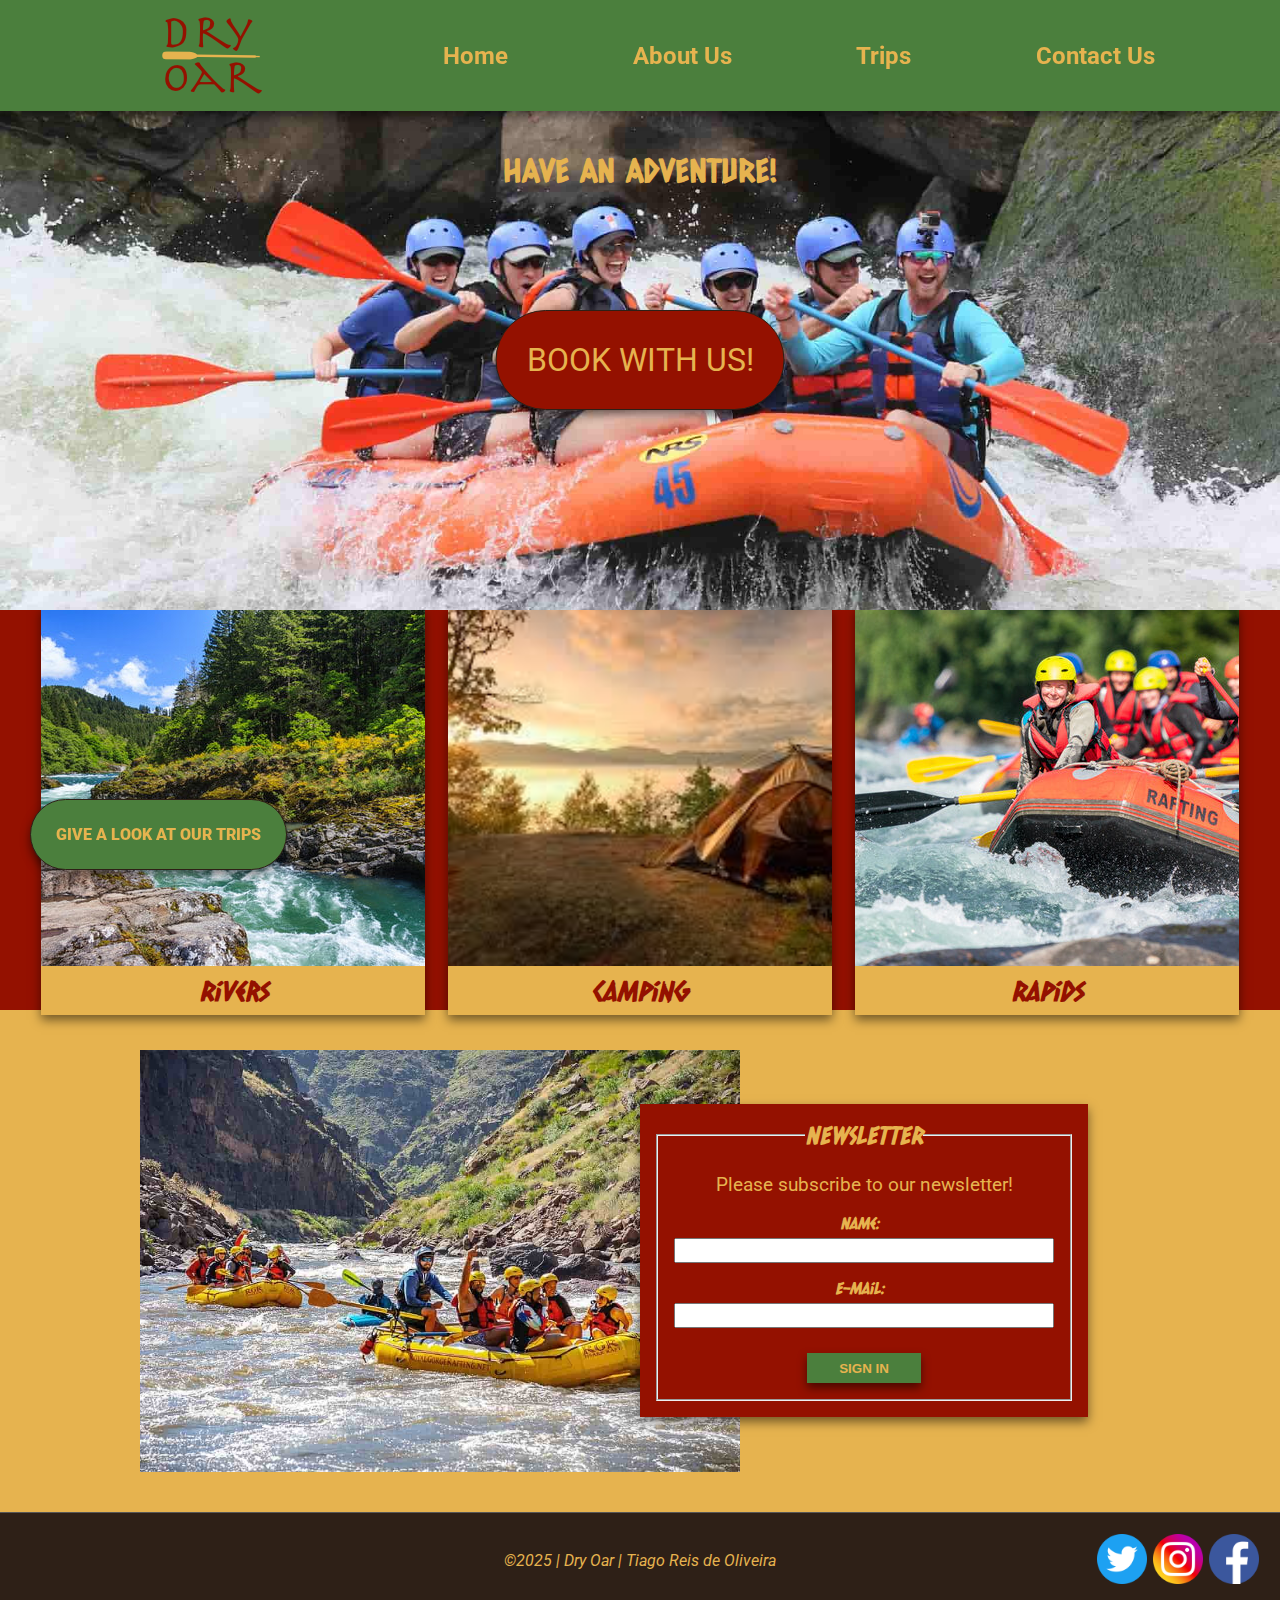
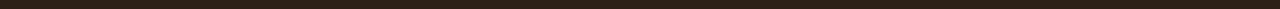
<file: wwr/index.html>
<!DOCTYPE html>
<html lang="en-US">
    <head>
        <meta charset="UTF-8">
        <meta name="viewport" content="width=device-width,initial-scale=1.0">
        <title>HOME | DRY OAR RAFTING</title>
        <meta name="description" content="Dry Oar offers thrilling whitewater rafting adventures for all skill levels. Explore scenic rivers, expert guides, and unforgettable outdoor experiences. Book your ride today!">
        <meta name="author" content="Tiago Reis de Oliveira">
        <link rel="stylesheet" href="styles/rafting.css">
        <link rel="preconnect" href="https://fonts.googleapis.com">
        <link rel="preconnect" href="https://fonts.gstatic.com" crossorigin>
        <link href="https://fonts.googleapis.com/css2?family=Caesar+Dressing&family=Roboto:wght@400;700&display=swap" rel="stylesheet">
    </head>
    <body>
        <header>
            <img class="logo" src="images/dryoarlogo.png" alt="Dry Oar Logo">
            <nav>
                <a href="index.html">Home</a>
                <a href="about.html">About Us</a>
                <a href="trips.html">Trips</a>
                <a href="contact.html">Contact Us</a>
            </nav>
        </header>
        <main>
            <a class="floating-button" href="trips.html">GIVE A LOOK AT OUR TRIPS</a>
            <div class="home hero">
                <h1>HAVE AN ADVENTURE!</h1>
                <img src="images/home-hero.jpg" alt="People Having Fun Rafting">
                <a>BOOK WITH US!</a>
            </div>
            <div class="services">
                <figure><img src="images/rivers.jpg" alt="People Rafting"><figcaption>Rivers</figcaption></figure>
                <figure><img src="images/camping.jpg" alt="People Rafting"><figcaption>Camping</figcaption></figure>
                <figure><img src="images/rapids.jpg" alt="People Rafting"><figcaption>Rapids</figcaption></figure>
            </div>
            <div class="newsletter">
                <img src="images/rafting-newsletter.jpg" alt="Dry OAR Logo">
                <form class="news">
                    <fieldset>
                        <legend>NEWSLETTER</legend>
                        <div class="user-info">
                            <p>Please subscribe to our newsletter!</p>
                            <label for="name">Name:</label>
                            <input type="text" id="name" name="name">
                            <label for="useremail">E-mail:</label>
                            <input type="email" id="useremail" name="useremail">
                            <button type="submit">SIGN IN</button>
                        </div>
                    </fieldset>
                </form>
            </div>
        </main>
        <footer>
            <p>&copy;2025 | Dry Oar | Tiago Reis de Oliveira</p>
            <nav class="socialmedia">
                <a href="https://www.instagram.com/"><img src="images/twitter.png" alt="Twitter Logo"></a>
                <a href="https://www.facebook.com/"><img src="images/instagram.png" alt="Instagram Logo"></a>
                <a href="https://x.com/"><img src="images/facebook.png" alt="Facebook Logo"></a>
            </nav>
        </footer>
    </body>
    <!-- Last update: July 12th, 2025 -->
</html>
</file>
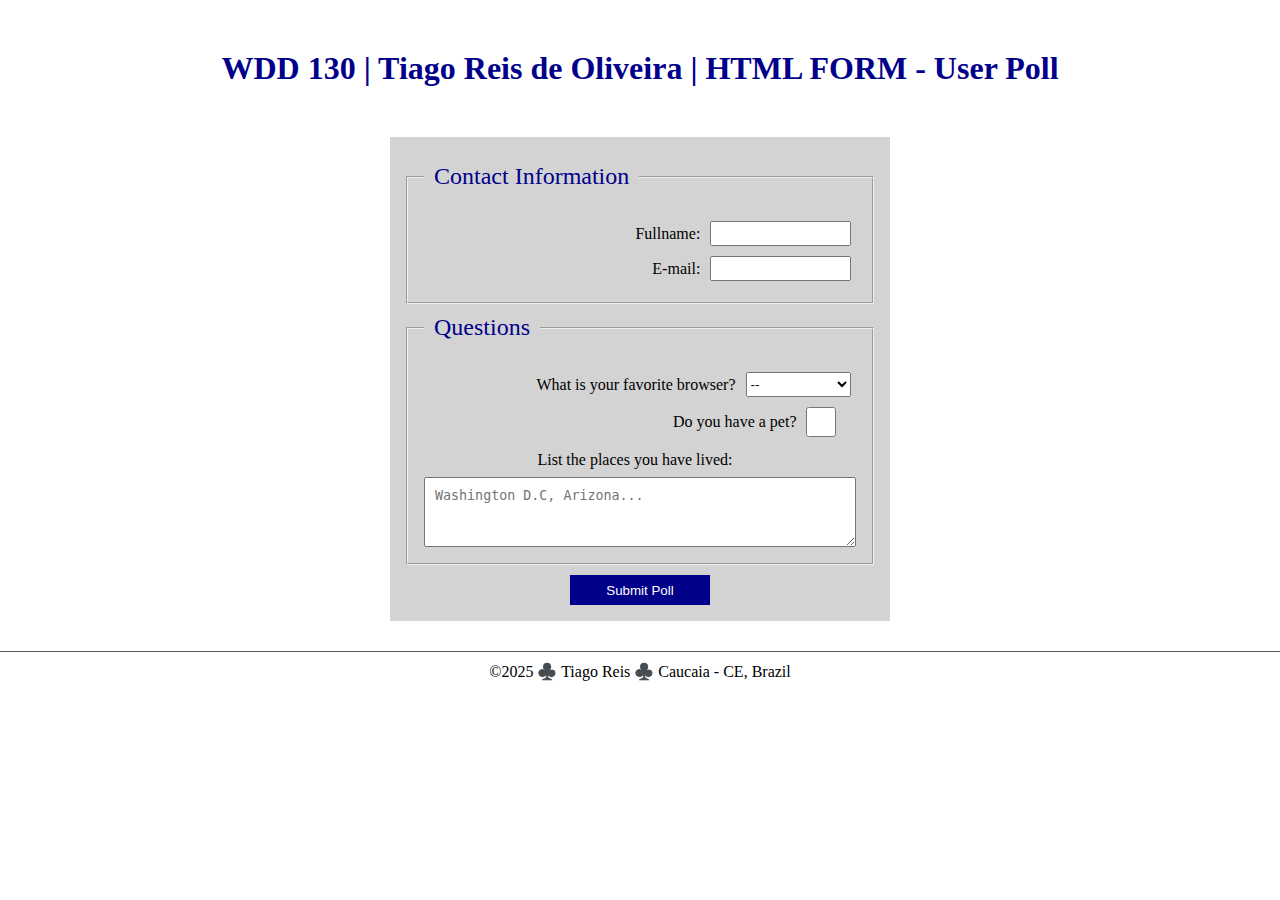
<file: week05/poll-form.html>
<!DOCTYPE html>
<html lang="en-US">
    <head>
        <meta charset="UTF-8">
        <meta name="viewport" content="width=device-width,initial-scale=1.0">
        <title>WDD 130 | HTML FORM - User Poll</title>
        <meta name="description" content="Html form practice">
        <meta name="author" content="Tiago Reis de Oliveira">
        <link rel="stylesheet" href="styles/poll-form.css">
    </head>
    <body>
        <header>
            <h1>WDD 130 | Tiago Reis de Oliveira | HTML FORM - User Poll</h1>
        </header>
        <main>
            <form>
                <fieldset>
                    <legend>Contact Information</legend>
                    <div class="form-item column2">
                        <label for="fullname">Fullname:</label>
                        <input type="text" id="fullname" name="fullname">
                    </div>
                    <div class="form-item column2">
                        <label for="useremail">E-mail:</label>
                        <input type="email" id="useremail" name="useremail">
                    </div>
                </fieldset>
                <fieldset>
                    <legend>Questions</legend>
                    <div class="form-item column1">
                        <label for="browser">What is your favorite browser?</label>
                        <select id="browser" name="browser">
                            <option value="" selected>--</option>
                            <option value="chrome">Google Chrome</option>
                            <option value="firefox">Firefox</option>
                            <option value="edge">Microsoft Edge</option>
                        </select>
                    </div>
                    <div class="form-item column1">
                        <label for="pet">Do you have a pet?</label>
                        <input type="checkbox" id="pet" name="pet">
                    </div>
                    <div class="form-item column3">
                        <label for="feedback">List the places you have lived:</label>
                        <textarea id="feedback" name="feedback" placeholder="Washington D.C, Arizona..."></textarea>
                    </div>
                </fieldset>
                <button type="submit">Submit Poll</button>
            </form>
        </main>
        <footer>
            <p>&copy;2025 ♣️ Tiago Reis ♣️ Caucaia - CE, Brazil</p>
        </footer>
    </body>
</html>
</file>
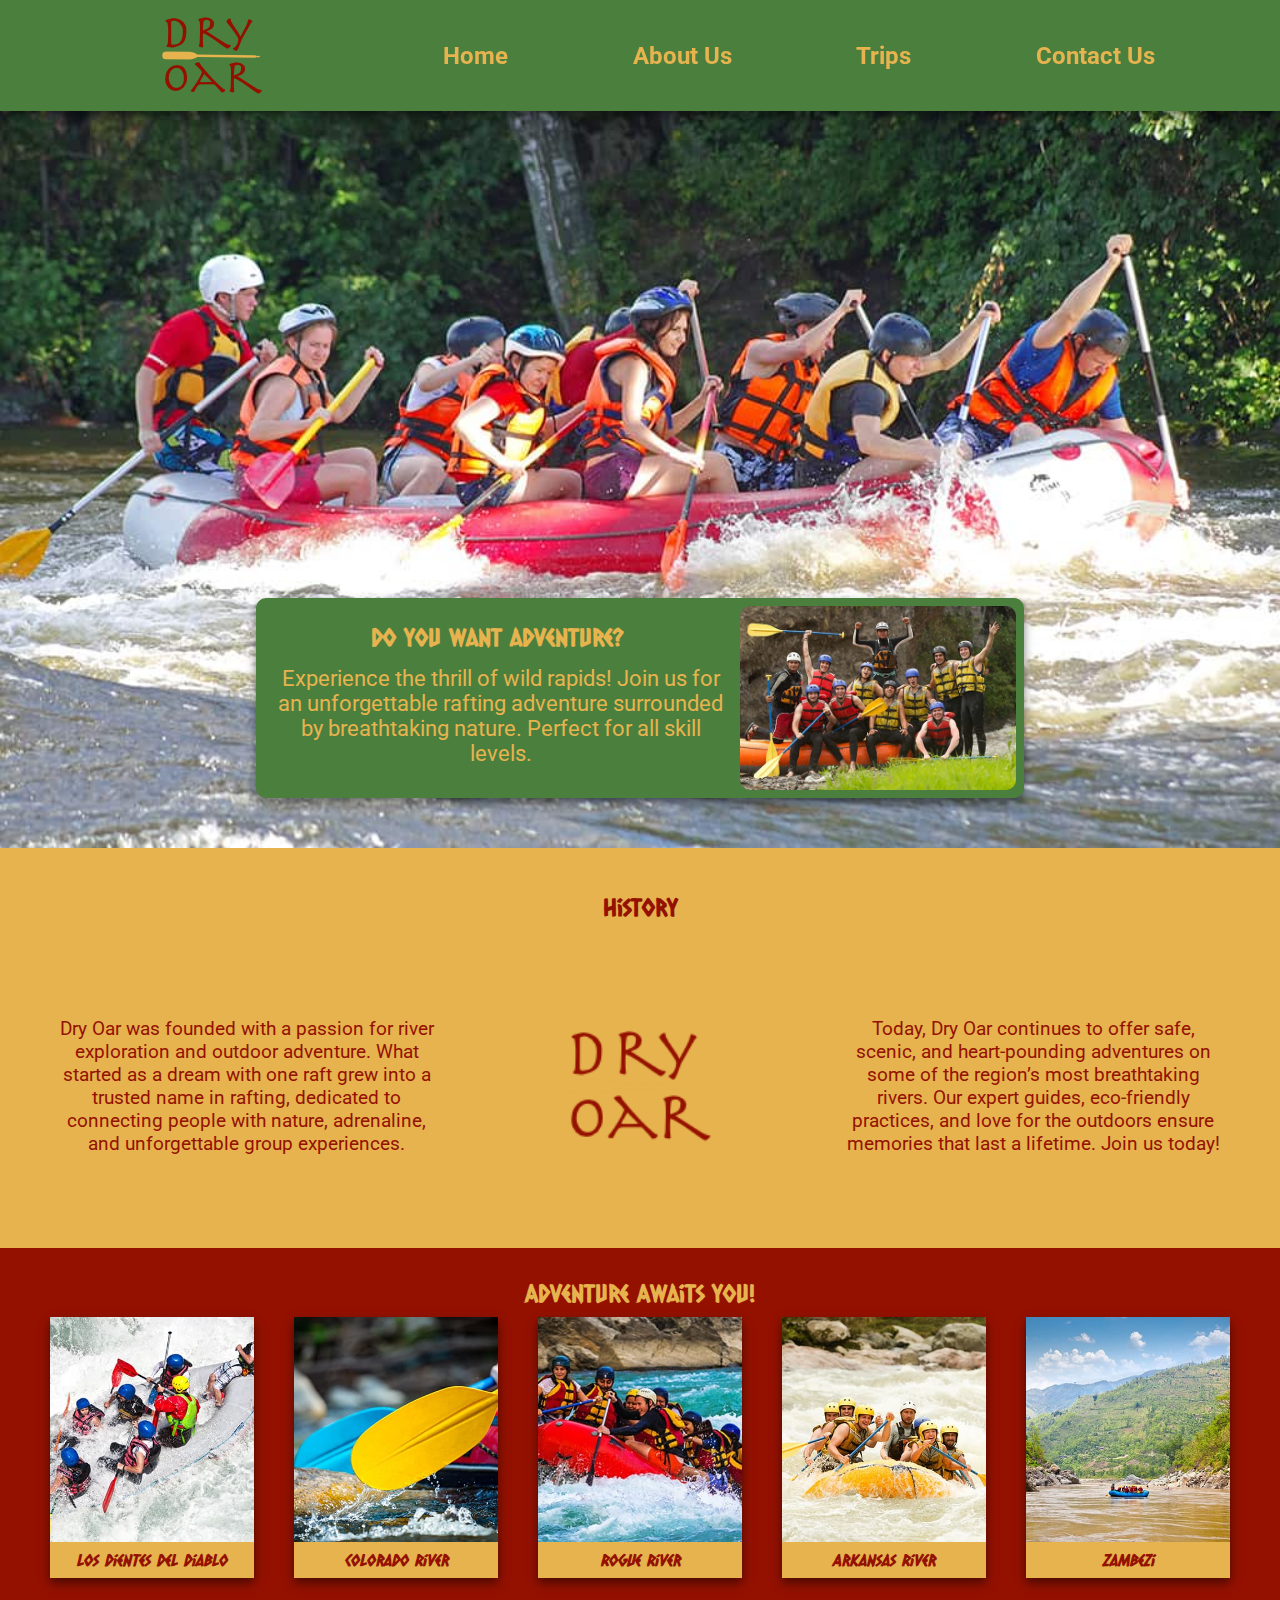
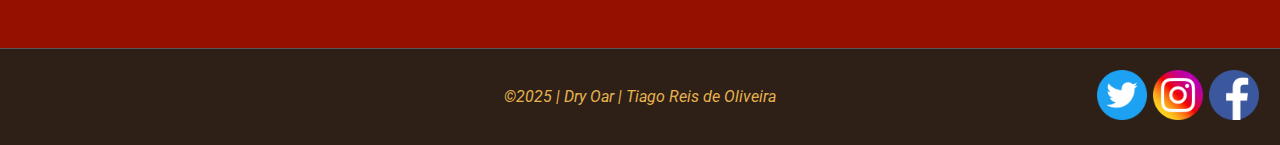
<file: wwr/about.html>
<!DOCTYPE html>
<html lang="en-US">
    <head>
        <meta charset="UTF-8">
        <meta name="viewport" content="width=device-width,initial-scale=1.0">
        <title>ABOUT US | DRY OAR RAFTING</title>
        <meta name="description" content="Dry Oar offers thrilling whitewater rafting adventures for all skill levels. Explore scenic rivers, expert guides, and unforgettable outdoor experiences. Book your ride today!">
        <meta name="author" content="Tiago Reis de Oliveira">
        <link rel="stylesheet" href="styles/rafting.css">
        <link rel="preconnect" href="https://fonts.googleapis.com">
        <link rel="preconnect" href="https://fonts.gstatic.com" crossorigin>
        <link href="https://fonts.googleapis.com/css2?family=Caesar+Dressing&family=Roboto:wght@400;700&display=swap" rel="stylesheet">
    </head>
    <body>
        <header>
            <img class="logo" src="images/dryoarlogo.png" alt="Dry Oar Logo">
            <nav>
                <a href="index.html">Home</a>
                <a href="about.html">About Us</a>
                <a href="trips.html">Trips</a>
                <a href="contact.html">Contact Us</a>
            </nav>
        </header>
        <main>
            <div class="hero">
                <img src="images/hero-img.jpg" alt="People Having Fun Rafting">
                <h1>Dry Oar Rafting Company</h1>
                <article>
                    <img src="images/happy-people.jpg" alt="Happy People After Rafting">
                    <h2>Do you want adventure?</h2>
                    <p> Experience the thrill of wild rapids! Join us for an unforgettable rafting adventure surrounded by breathtaking nature. Perfect for all skill levels.</p>
                </article>
            </div>
            <section class="history">
                <h2>History</h2>
                <p>Dry Oar was founded with a passion for river exploration and outdoor adventure. What started as a dream with one raft grew into a trusted name in rafting, dedicated to connecting people with nature, adrenaline, and unforgettable group experiences.</p>
                <img src="images/dryoarlogo.png" alt="Dry OAR Logo">
                <p>Today, Dry Oar continues to offer safe, scenic, and heart-pounding adventures on some of the region’s most breathtaking rivers. Our expert guides, eco-friendly practices, and love for the outdoors ensure memories that last a lifetime. Join us today!</p>
            </section>
            <section class="adventure">
                <h2>Adventure Awaits You!</h2>
                <figure><img src="images/adventure-awaits1.jpg" alt="People Rafting"><figcaption>Los Dientes del Diablo</figcaption></figure>
                <figure><img src="images/adventure-awaits2.jpg" alt="People Rafting"><figcaption>Colorado River</figcaption></figure>
                <figure><img src="images/adventure-awaits3.jpg" alt="People Rafting"><figcaption>Rogue River</figcaption></figure>
                <figure><img src="images/adventure-awaits4.jpg" alt="People Rafting"><figcaption>Arkansas River</figcaption></figure>
                <figure><img src="images/adventure-awaits5.jpg" alt="People Rafting"><figcaption>Zambezi</figcaption></figure>
            </section>
        </main>
        <footer>
            <p>&copy;2025 | Dry Oar | Tiago Reis de Oliveira</p>
            <nav class="socialmedia">
                <a href="https://www.instagram.com/"><img src="images/twitter.png" alt="Twitter Logo"></a>
                <a href="https://www.facebook.com/"><img src="images/instagram.png" alt="Instagram Logo"></a>
                <a href="https://x.com/"><img src="images/facebook.png" alt="Facebook Logo"></a>
            </nav>
        </footer>
    </body>
    <!-- Last update: July 12th, 2025 -->
</html>
</file>
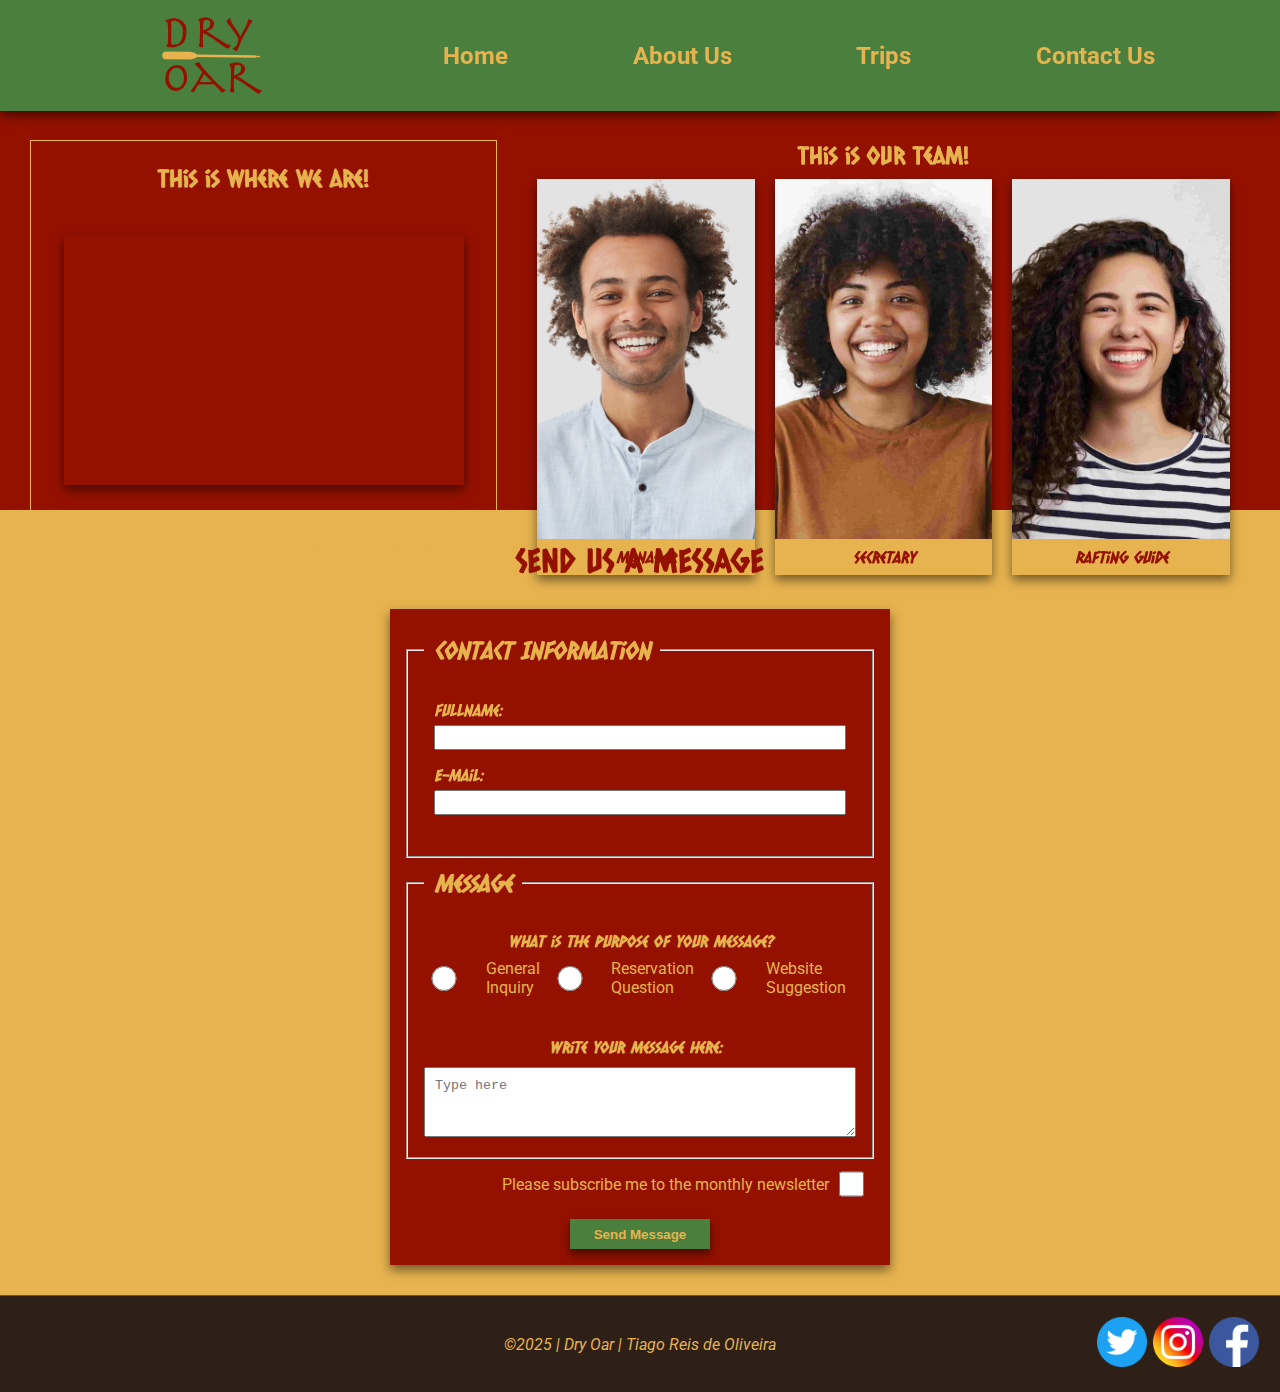
<file: wwr/contact.html>
<!DOCTYPE html>
<html lang="en-US">
    <head>
        <meta charset="UTF-8">
        <meta name="viewport" content="width=device-width,initial-scale=1.0">
        <title>Contact | Dry Oar RAFTING</title>
        <meta name="description" content="Dry Oar offers thrilling whitewater rafting adventures for all skill levels. Explore scenic rivers, expert guides, and unforgettable outdoor experiences. Talk to us and answer your questions and concerns!!">
        <meta name="author" content="Tiago Reis de Oliveira">
        <link rel="stylesheet" href="styles/rafting.css">
        <link rel="preconnect" href="https://fonts.googleapis.com">
        <link rel="preconnect" href="https://fonts.gstatic.com" crossorigin>
        <link href="https://fonts.googleapis.com/css2?family=Caesar+Dressing&family=Roboto:wght@400;700&display=swap" rel="stylesheet">
    </head>
    <body>
        <header>
            <img class="logo" src="images/dryoarlogo.png" alt="Dry Oar Logo">
            <nav>
                <a href="index.html">Home</a>
                <a href="about.html">About Us</a>
                <a href="trips.html">Trips</a>
                <a href="contact.html">Contact Us</a>
            </nav>
        </header>
        <main>
            <section class="team_map">
                <div class="map">
                    <h2>This is where we are!</h2>
                    <iframe src="https://www.google.com/maps/embed?pb=!1m18!1m12!1m3!1d371357.71939227585!2d78.50235937343753!3d43.3512537!2m3!1f0!2f0!3f0!3m2!1i1024!2i768!4f13.1!3m3!1m2!1s0x3880b686240d87b5%3A0x85b1a465e609efa0!2sC%C3%A2nion%20de%20Charyn!5e0!3m2!1spt-BR!2sbr!4v1753541486669!5m2!1spt-BR!2sbr" width="400" height="250" allowfullscreen="" loading="lazy" referrerpolicy="no-referrer-when-downgrade"></iframe>
                    <p>River Rafting Adventure, Charyn Canyon, Kazakhstan</p>
                </div>
                <div class="team">
                    <h2>This is our team!</h2>
                    <div class="employees">
                        <figure><img src="images/dwigth-schrute.jpg" alt="Our manager, Dwigth Schrut!"><figcaption>Manager</figcaption></figure>
                        <figure><img src="images/karen-malone.jpg" alt="Our secretary, Karen Malone!"><figcaption>Secretary</figcaption></figure>
                        <figure><img src="images/pam-beesley.jpg" alt="Our rafting guide, Pam Beesley!"><figcaption>Rafting Guide</figcaption></figure>
                    </div>
                </div>
            </section>
            <section class="formulary">
                <h1>SEND US A MESSAGE</h1>
                <form>
                    <fieldset>
                        <legend>Contact Information</legend>
                        <div class="contact">
                            <label for="fullname">Fullname:</label>
                            <input type="text" id="fullname" name="fullname">
                            <label for="useremail">E-mail:</label>
                            <input type="email" id="useremail" name="useremail">
                        </div>
                    </fieldset>
                    <fieldset>
                        <legend>Message</legend>
                        <div class="radio_options">
                            <p>What is the purpose of your message?</p>
                            <input type="radio" id="inquiry" name="purpose" value="GeneralInquiry">
                            <label for="inquiry">General Inquiry</label>
                            <input type="radio" id="reservation" name="purpose" value="ReservationQuestion">
                            <label for="reservation">Reservation Question</label>
                            <input type="radio" id="suggestion" name="purpose" value="WebsiteSuggestion">
                            <label for="suggestion">Website Suggestion</label>
                        </div>
                        <div class="message">
                            <label for="feedback">Write your message here:</label>
                            <textarea id="feedback" name="feedback" placeholder="Type here"></textarea>
                        </div>
                    </fieldset>
                    <div class="subscribe">
                        <label for="subs">Please subscribe me to the monthly newsletter</label>
                        <input type="checkbox" id="subs" name="subs">
                    </div>
                    <button type="submit">Send Message</button>
                </form>
            </section>
        </main>
        <footer>
            <p>&copy;2025 | Dry Oar | Tiago Reis de Oliveira</p>
            <nav class="socialmedia">
                <a href="https://www.instagram.com/"><img src="images/twitter.png" alt="Twitter Logo"></a>
                <a href="https://www.facebook.com/"><img src="images/instagram.png" alt="Instagram Logo"></a>
                <a href="https://x.com/"><img src="images/facebook.png" alt="Facebook Logo"></a>
            </nav>
        </footer>
    </body>
    <!-- Last update: July 12th, 2025 -->
</html>
</file>
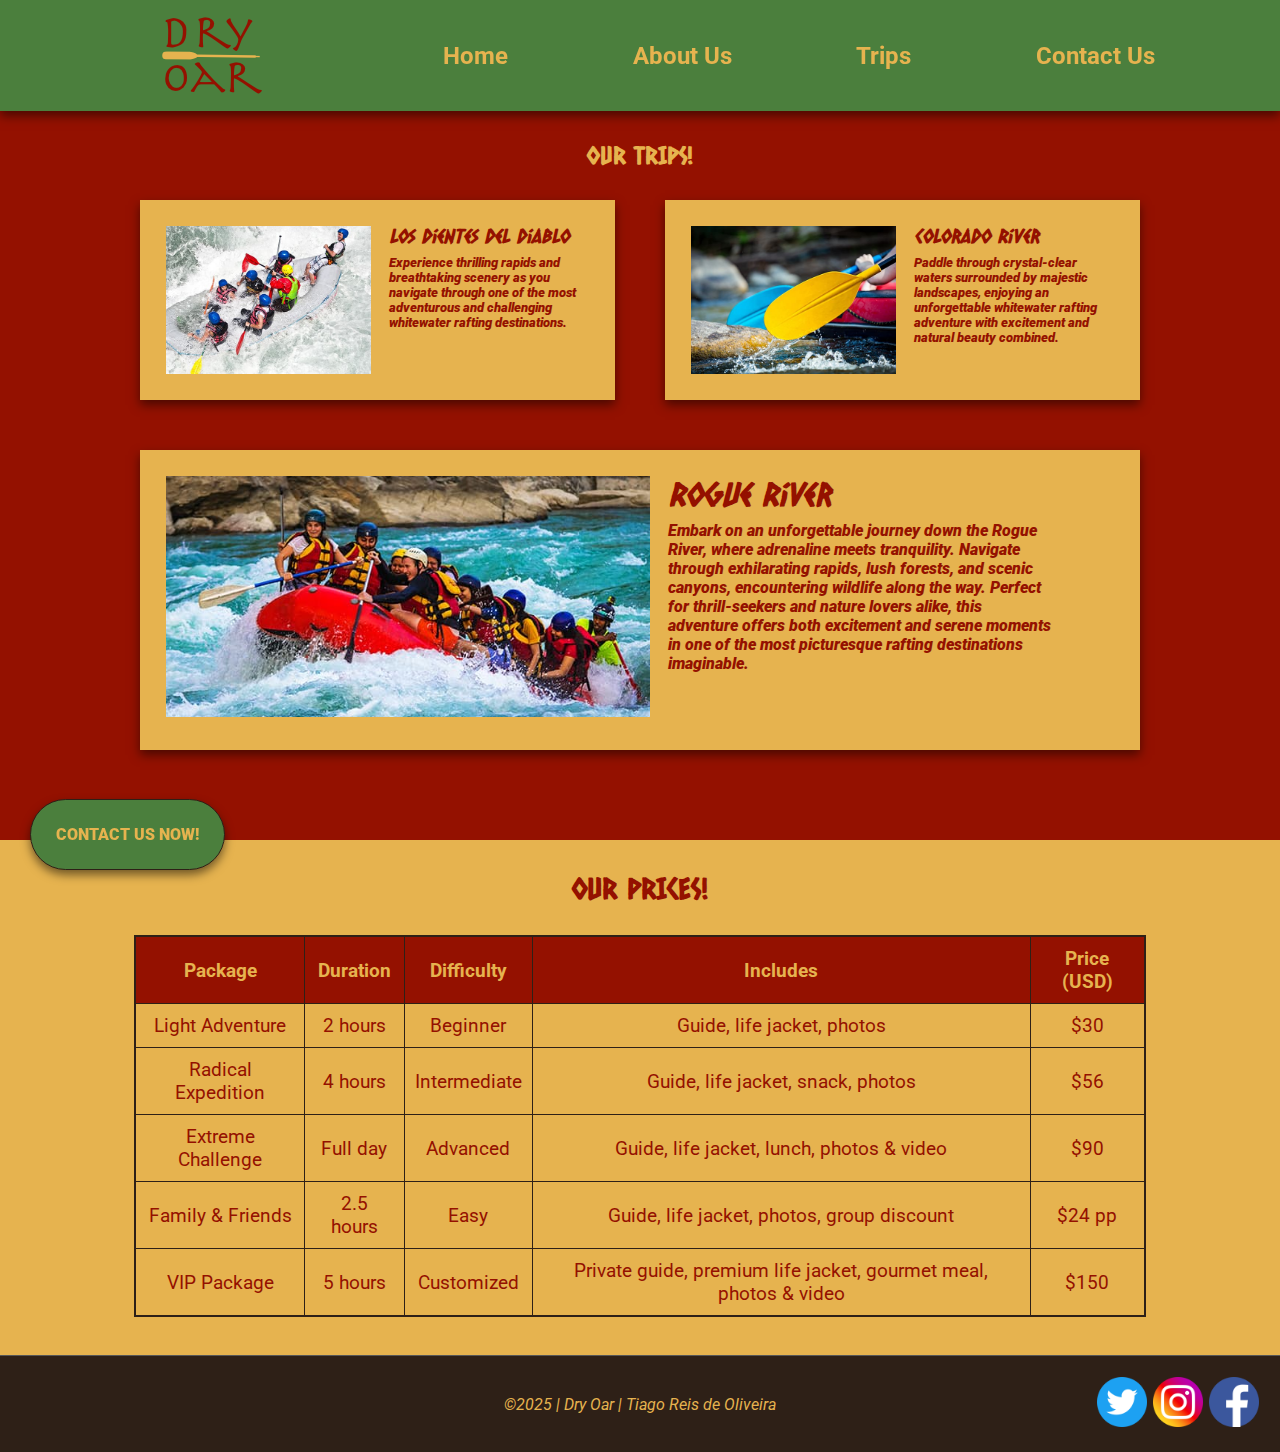
<file: wwr/trips.html>
<!DOCTYPE html>
<html lang="en-US">
    <head>
        <meta charset="UTF-8">
        <meta name="viewport" content="width=device-width,initial-scale=1.0">
        <title>TRIPS | DRY OAR RAFTING</title>
        <meta name="description" content="Dry Oar offers thrilling whitewater rafting adventures for all skill levels. Explore scenic rivers, expert guides, and unforgettable outdoor experiences. Book your ride today!">
        <meta name="author" content="Tiago Reis de Oliveira">
        <link rel="stylesheet" href="styles/rafting.css">
        <link rel="preconnect" href="https://fonts.googleapis.com">
        <link rel="preconnect" href="https://fonts.gstatic.com" crossorigin>
        <link href="https://fonts.googleapis.com/css2?family=Caesar+Dressing&family=Roboto:wght@400;700&display=swap" rel="stylesheet">
    </head>
    <body>
        <header>
            <img class="logo" src="images/dryoarlogo.png" alt="Dry Oar Logo">
            <nav>
                <a href="index.html">Home</a>
                <a href="about.html">About Us</a>
                <a href="trips.html">Trips</a>
                <a href="contact.html">Contact Us</a>
            </nav>
        </header>
        <main>
            <a class="floating-button" href="contact.html">CONTACT US NOW!</a>
            <section class="trips">
                <h2>OUR TRIPS!</h2>
                <figure><img src="images/adventure-awaits1.jpg" alt="People Rafting"><figcaption>Los Dientes del Diablo<p>Experience thrilling rapids and breathtaking scenery as you navigate through one of the most adventurous and challenging whitewater rafting destinations.</p></figcaption></figure>
                <figure><img src="images/adventure-awaits2.jpg" alt="People Rafting"><figcaption>Colorado River<p>Paddle through crystal-clear waters surrounded by majestic landscapes, enjoying an unforgettable whitewater rafting adventure with excitement and natural beauty combined.</p></figcaption></figure>
                <figure id="trip3"><img src="images/adventure-awaits3.jpg" alt="People Rafting"><figcaption>Rogue River<p>Embark on an unforgettable journey down the Rogue River, where adrenaline meets tranquility. Navigate through exhilarating rapids, lush forests, and scenic canyons, encountering wildlife along the way. Perfect for thrill-seekers and nature lovers alike, this adventure offers both excitement and serene moments in one of the most picturesque rafting destinations imaginable.</p></figcaption></figure>
            </section>
            <section class="table">
                <h2>OUR PRICES!</h2>
                <table>
                <thead>
                    <tr>
                        <th>Package</th>
                        <th>Duration</th>
                        <th>Difficulty</th>
                        <th>Includes</th>
                        <th>Price (USD)</th>
                    </tr>
                </thead>
                <tbody>
                    <tr>
                        <td>Light Adventure</td>
                        <td>2 hours</td>
                        <td>Beginner</td>
                        <td>Guide, life jacket, photos</td>
                        <td>$30</td>
                    </tr>
                    <tr>
                        <td>Radical Expedition</td>
                        <td>4 hours</td>
                        <td>Intermediate</td>
                        <td>Guide, life jacket, snack, photos</td>
                        <td>$56</td>
                    </tr>
                    <tr>
                        <td>Extreme Challenge</td>
                        <td>Full day</td>
                        <td>Advanced</td>
                        <td>Guide, life jacket, lunch, photos & video</td>
                        <td>$90</td>
                    </tr>
                    <tr>
                        <td>Family & Friends</td>
                        <td>2.5 hours</td>
                        <td>Easy</td>
                        <td>Guide, life jacket, photos, group discount</td>
                        <td>$24 pp</td>
                    </tr>
                    <tr>
                        <td>VIP Package</td>
                        <td>5 hours</td>
                        <td>Customized</td>
                        <td>Private guide, premium life jacket, gourmet meal, photos & video</td>
                        <td>$150</td>
                    </tr>
                </tbody>
            </table>
            </section>
        </main>
        <footer>
            <p>&copy;2025 | Dry Oar | Tiago Reis de Oliveira</p>
            <nav class="socialmedia">
                <a href="https://www.instagram.com/"><img src="images/twitter.png" alt="Twitter Logo"></a>
                <a href="https://www.facebook.com/"><img src="images/instagram.png" alt="Instagram Logo"></a>
                <a href="https://x.com/"><img src="images/facebook.png" alt="Facebook Logo"></a>
            </nav>
        </footer>
    </body>
    <!-- Last update: July 12th, 2025 -->
</html>
</file>
<file: wwr/styles/rafting.css>
:root {
    --primary-color: #941100;
    --secondary-color: #E6B34F;
    --accent1-color: #4B7F3D;
    --accent2-color: #2E2017;
    --heading-font: "Caesar Dressing", sans-serif;
    --body-font: "Roboto", sans-serif;
}

* {
    margin: 0;
    padding: 0;
    box-sizing: border-box;
}

body {
    font-family: var(--body-font);
    color: var(--accent2-color);
}

header {
    width: 100%;
    position: fixed;
    top: 0;
    background-color: var(--accent1-color);
    display: grid;
    grid-template-columns: 1fr 2fr;
    place-items: center;
    z-index: 1;
    box-shadow: 0 5px 10px rgb(0 0 0 / 50%);
}

header .logo{
    padding: 10px;
}

header, main, footer {
    min-width: 840px;
    margin: 0 auto;
}

h1, h2 {
    font-family: var(--heading-font);
    color: var(--primary-color);
}

nav, p, section, article {
    padding: 0.5rem;
}

nav{
    display: flex;
    width: 100%;
}

header a{
    text-decoration: none;
    color: var(--secondary-color);
    font-weight: 700;
    font-size: 1.5rem;
    flex: 1 1 auto;
    margin: 0.5rem;
}

.socialmedia a {
    text-decoration: none;
}

.socialmedia img {
    width: 50px;
}

.hero {
    position: relative;
}

.hero img {
    display: block;
    width: 100%;
    height: auto;
}

.hero h1 {
    position: absolute;
    top: 1.5rem;
    color: var(--secondary-color);
    padding: 1rem;
    width: 100%;
    text-align: center;
}

.hero article {
    left: 20%;
    position: absolute;
    bottom: 50px;
    background-color: var(--accent1-color);
    width: 60%;
    height: 200px;
    border-radius: 10px;
    text-align: center;
    justify-content: center;
    box-shadow: 0 5px 10px rgb(0 0 0 / 50%);
}

.hero article h2{
    margin-top: 16px;
    color: var(--secondary-color);
}

.hero article img {
    float: right;
    height: 100%;
    width: auto;
    border-radius: 10px;
    margin-left: 10px;
}

.hero article p{
    margin-top: 2%;
    font-size: 1.7vw;
    padding: 0;
    margin-left: 7px;
    height: 100%;
    color: var(--secondary-color)
}

.history {
    display: grid;
    padding: 0 50px 40px 50px;
    min-height: 400px;
    background-color: var(--secondary-color);
    grid-template-columns: 1fr 1fr 1fr;
    place-items: center;
    text-align: center;
}

.history h2{
    grid-column: 1 / 4;
    height: auto;
}

.history img{
    width: 40%;
    height: auto;
}

.history p{
    color: var(--primary-color);
    font-size: 1.2rem;
}

.adventure{
    padding: 30px;
    background-color: var(--primary-color);
    height: 400px;
    max-width: 100%;
    display: flex;
    align-items: center;
    justify-content: space-around;
}

.adventure h2{
    align-self: flex-start;
    position: absolute;
    color: var(--secondary-color);
}

.adventure img{
    object-fit: cover;
    height: 25vh;
    max-width: 16vw;
}

.adventure figure{
    display: flex;
    flex-flow: column;
    margin: 10px;
    box-shadow: 0 5px 10px rgb(0 0 0 / 50%);
}

.adventure figcaption{
    max-width: 16vw;
    background-color: var(--secondary-color);
    text-align: center;
    font-size: 1rem;
    padding: 8px;
    font-weight: 900;
    color: var(--primary-color);
    font-family: var(--heading-font);
    font-style: italic;
}

footer{
    width: 100%;
    display: grid;
    grid-template-columns: 1fr 1fr 1fr;
    place-items: center;
    background-color: var(--accent2-color);
}

footer p{
    color: var(--secondary-color);
    font-style: italic;
    position: absolute;
}

footer nav{
    grid-column-start: 4;
}

footer nav a{
    margin: 3px;
}

.team_map{
    margin-top: 110px;
    padding: 30px 40px 30px 30px;
    background-color: var(--primary-color);
    height: 400px;
    max-width: 100%;
    display: grid;
    grid-template-columns: 1fr 1fr;
}

.team_map h2{
    color: var(--secondary-color);
}

.team p{
    color: var(--secondary-color);
    position: absolute;
    margin: 10px 90px 70px 70px;
}

.team{
    display: flex;
    flex-direction: column;
    flex: 1 1 auto;
    align-items: center;
    justify-content: center;
    margin-left: 30px;
}

.team img{
    object-fit: cover;
    height: 40vh;
    max-width: 17vw;
}

.team figure{
    display: flex;
    flex-flow: column;
    margin: 10px;
    box-shadow: 0 5px 10px rgb(0 0 0 / 50%);
}

.team figcaption{
    max-width: 100%;
    background-color: var(--secondary-color);
    text-align: center;
    font-size: 1rem;
    padding: 8px;
    font-weight: 900;
    color: var(--primary-color);
    font-family: var(--heading-font);
    font-style: italic;
}

.employees {
    display: grid;
    grid-template-columns: 1fr 1fr 1fr;

}

.map{
    display: flex;
    flex-wrap: wrap;
    align-items: center;
    justify-content: center;
    border: 0.5px solid var(--secondary-color);
}

.map p {
    color: var(--secondary-color);
    font-style: italic;
    text-decoration: underline;
}

.map iframe {
    border:0;
    box-shadow: 0 5px 10px rgb(0 0 0 / 50%);
}

.formulary {
 padding: 30px;
 background-color: var(--secondary-color);
}

.formulary h1{
    margin-bottom: 30px;
    text-align: center;
}

form{
    display: flex;
    flex-direction: column;
    width: 500px;
    height: auto;
    margin: 0 auto;
    padding: 1rem;
    background-color: var(--primary-color);
    box-shadow: 0 5px 10px rgb(0 0 0 / 50%);
}

fieldset {
    padding: 1rem;
    place-items: end;
}

fieldset legend {
    color: var(--secondary-color);
    font-size: 1.5rem;
    padding: 10px;
    font-weight: 900;
    font-style: italic ;
    font-family: var(--heading-font);
}

label{
    padding-right: 10px;
    color: var(--secondary-color);
}

.contact {
    padding: 10px;
}

.contact input{
    margin: 5px 0 15px 0;
    padding: 5px;
}

.contact label{
    font-style: italic;
    font-weight: 900;
    font-family: var(--heading-font);
}

input{
    width: 100%;
    height: 25px;
}

select {
    width: 100%;
    height: 25px;
}

input[type="checkbox"] {
    width: 30px;
    height: 30px;
    justify-self: start;
}

textarea {
    width: 100%;
    height: 70px;
    grid-column: 1 / 3;
    padding: 10px;
}

button {
    margin: 0 auto;
    margin-top: 10px;
    width: 30%;
    min-width:30px;
    height: 30px;
    background-color: var(--accent1-color);
    color: var(--secondary-color);
    font-weight: 900;
    border: 0;
    box-shadow: 0 5px 10px rgb(0 0 0 / 50%);
}

button:hover {
    background-color: rgb(12, 41, 10);
    box-shadow: none;
}

footer {
    border-top: 1px solid rgb(87, 87, 87);
    padding: 10px;
    text-align: center;
}

.radio_options {
    display: grid;
    grid-template-columns: 1fr 1fr 1fr 1fr 1fr 1fr;
    align-items: center;
    margin-bottom: 40px;
}

.radio_options p {
    text-align: center;
    grid-column: 1 / 7;
    width: 100%;
    font-style: italic;
    font-weight: 900;
    color: var(--secondary-color);
    font-family: var(--heading-font);
}

.radio_options input{
    justify-content: right;
    width: 40px;
}

.radio_options label{
    text-align: left;
}

.message {
    text-align: center;
    width: 100%;
}

.message label {
    font-style: italic;
    font-weight: 900;
    font-family: var(--heading-font);
}

textarea {
    margin-top: 10px;
}

.subscribe {
    margin: 10px;
    display: flex;
    align-items: center;
    justify-content: right;
}

input[type="checkbox"]{
    width: 25px;
}

.trips{
    margin-top: 110px;
    padding: 80px 130px 80px 130px;
    background-color: var(--primary-color);
    max-width: 100%;
    display: grid;
    grid-gap: 30px;
    grid-template-columns: 1fr 1fr;
    align-items: center;
    justify-content: center;
}

.trips h2{
    align-self: flex-start;
    position: absolute;
    color: var(--secondary-color);
    justify-self: center;
    top: 140px;
}

.trips img{
    object-fit: cover;
    height: 88%;
    width: 16vw;
    margin: 10px;
}

.trips figure{
    padding: 16px;
    height: 200px;
    display: flex;
    flex-flow: row;
    margin: 10px;
    box-shadow: 0 5px 10px rgb(0 0 0 / 50%);
    background-color: var(--secondary-color);
}

.trips figcaption{
    max-width: 16vw;
    background-color: var(--secondary-color);
    font-size: 1.2rem;
    padding: 8px;
    font-weight: 900;
    color: var(--primary-color);
    font-family: var(--heading-font);
    font-style: italic;
}

figcaption p{
    font-family: var(--body-font);
    font-size: 0.8rem;
    padding: 8px 0 0 0;
}

#trip3 {
    grid-column: 1/3;
    height: 300px;
}

#trip3 img{
    height: 90%;
    width: 50%;
}

#trip3 figcaption{
    font-size: 2rem;
}

#trip3 figcaption p{
    font-family: var(--body-font);
    font-size: 1rem;
    padding: 8px 0 0 0;
    width: 30vw;
}

.table {
    min-height: 400px;
    background-color: var(--secondary-color);
    text-align: center;
    padding-top: 30px;
}

.table h2{
    grid-column: 1 / 4;
    height: auto;
}

.table{
    color: var(--primary-color);
    font-size: 1.2rem;
}

table{
    display: block;
    margin: 30px auto 30px auto;
    width: 80%;
}

table, th, td{
    border: 1px solid var(--accent2-color);
    border-collapse: collapse;
}

th, td{
    padding: 10px;
}

th{
    background-color: var(--primary-color);
    color: var(--secondary-color);
}

.floating-button {
    background-color: var(--accent1-color);
    position: fixed;
    z-index: 9;
    bottom: 30px;
    left: 30px;
    text-decoration: none;
    color: var(--secondary-color);
    font-weight: 900;
    padding: 25px;
    border: 1.5px solid var(--accent2-color);
    border-radius: 50px;
    box-shadow: 0 5px 10px rgb(0 0 0 / 50%);
}

.home {
    position: relative;
    margin-top: 110px;
}

.home a {
    position: absolute;
    top: 50%;
    left: 50%;
    transform: translate(-50%, -50%);
    text-decoration: none;
    background-color: var(--primary-color);
    color: var(--secondary-color);
    padding: 30px;
    font-size: 2rem;
    border-radius: 50px;
    border: 1.5px solid var(--accent2-color);
    box-shadow: 0 5px 10px rgb(0 0 0 / 50%);
}

.home img{
    height: 500px;
    object-fit: cover;
}

.services{
    padding: 30px;
    background-color: var(--primary-color);
    height: 400px;
    max-width: 100%;
    display: flex;
    align-items: center;
    justify-content: space-around;
}

.services img{
    object-fit: cover;
    height: 40vh;
    max-width: 30vw;
}

.services figure{
    display: flex;
    flex-flow: column;
    margin: 10px;
    box-shadow: 0 5px 10px rgb(0 0 0 / 50%);
}

.services figcaption{
    max-width: 100%;
    background-color: var(--secondary-color);
    text-align: center;
    font-size: 1.7rem;
    padding: 8px;
    font-weight: 900;
    color: var(--primary-color);
    font-family: var(--heading-font);
    font-style: italic;
}

.newsletter {
    display: grid;
    padding: 40px 50px 40px 50px;
    min-height: 400px;
    background-color: var(--secondary-color);
    grid-template-columns: 1fr 1fr 1fr;
    place-items: center;
    text-align: center;
}

.neweletter h2{
    grid-column: 1 / 4;
    height: auto;
}

.newsletter img{
    position: relative;
    width: 600px;
    height: auto;
    margin-left: 30%;
}

.newsletter p{
    color: var(--secondary-color);
    font-size: 1.2rem;
}

.news{
    width: 35vw;
    left: 50%;
    position: absolute;
}

.news legend {
    padding: 0;
}

.user-info input{
    margin: 5px 0 15px 0;
}

.user-info label{
    font-style: italic;
    font-weight: 900;
    font-family: var(--heading-font);
}

.news p{
    margin-bottom: 9px;
}
</file>
<file: week05/styles/poll-form.css>
* {
    margin: 0;
    padding: 0;
    box-sizing: border-box;
}

header h1 {
    color: darkblue;
    text-align: center;
    margin: 50px;
}

form{
    display: flex;
    flex-direction: column;
    width: 500px;
    height: auto;
    margin: 0 auto;
    padding: 1rem;
    background-color: lightgrey;
}

fieldset {
    padding: 1rem;
    place-items: end;
}

fieldset legend {
    color: darkblue;
    font-size: 1.5rem;
    padding: 10px;
}

label{
    text-align: right;
    padding-right: 10px;
}

input{
    width: 100%;
    height: 25px;
}

select {
    width: 100%;
    height: 25px;
}

input[type="checkbox"] {
    width: 30px;
    height: 30px;
    justify-self: start;
}

textarea {
    width: 100%;
    height: 70px;
    grid-column: 1 / 3;
    padding: 10px;
}

button {
    margin: 0 auto;
    margin-top: 10px;
    width: 30%;
    min-width:30px;
    height: 30px;
    background-color: darkblue;
    color: white;
    border: 0;
}

button:hover {
    background-color: rgb(0, 8, 53);
}

footer {
    border-top: 1px solid rgb(87, 87, 87);
    margin-top: 30px;
    padding: 10px;
    text-align: center;
}

.form-item {
    display: grid;
    align-items: center;
}

.column1 {
    grid-template-columns: 3fr 1fr;
    padding: 5px;
}

.column2 {
    grid-template-columns: 2fr 1fr;
    padding: 5px;

}

.column3 {
    width: 100%;
    grid-template-rows: 1fr 2fr;
}
</file>
